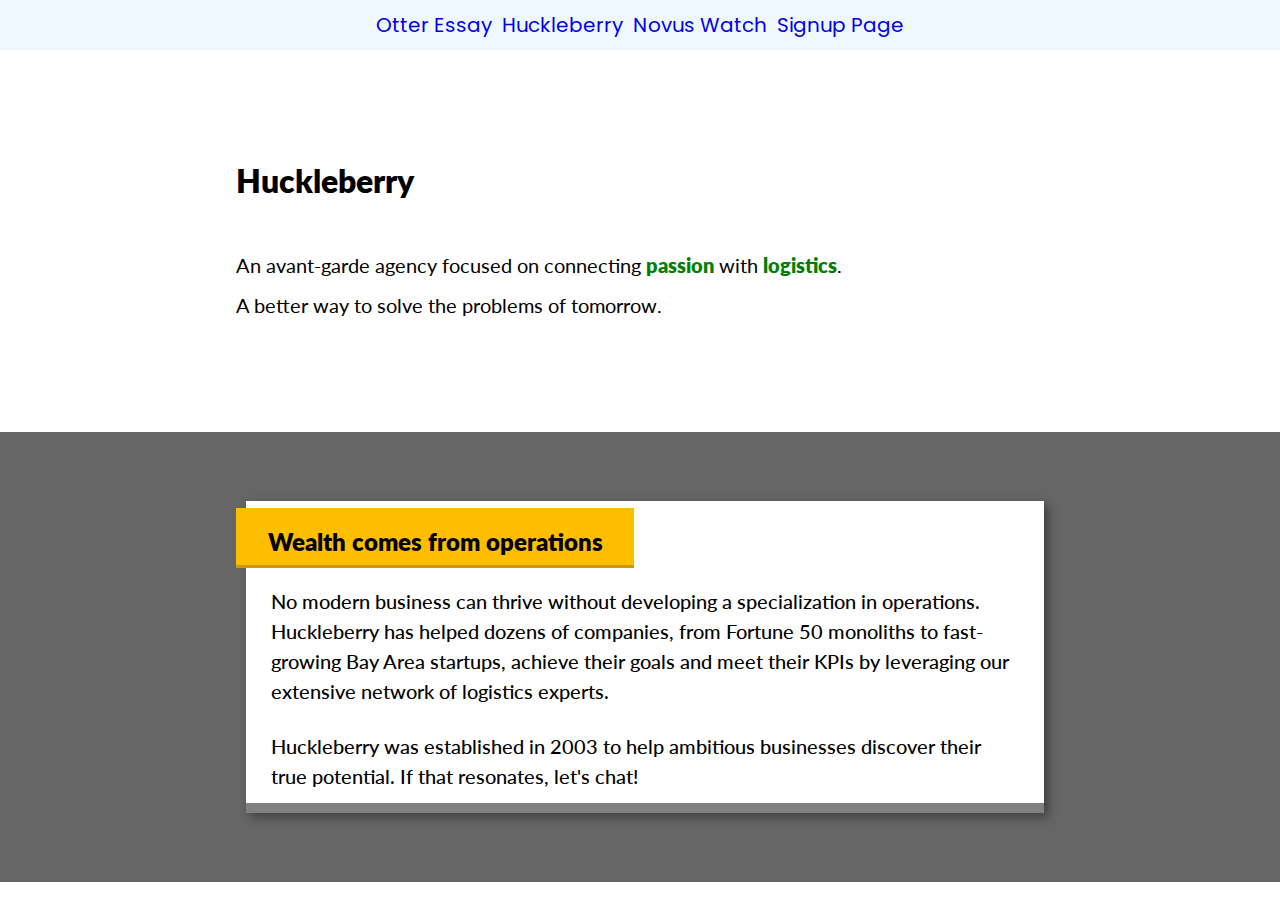
<file: huckleberry.html>
<!DOCTYPE html>
<html lang="en">
  <head>
    <meta charset="UTF-8" />
    <meta name="viewport" content="width=device-width, initial-scale=1.0" />
    <link rel="stylesheet" href="./css/huckleberry.css" />
    <link
      href="https://fonts.googleapis.com/css2?family=Lato:ital,wght@0,100;0,300;0,400;0,700;0,900;1,100;1,300;1,400;1,700;1,900&family=Poppins:ital,wght@0,100;0,200;0,300;0,400;0,500;0,600;0,700;0,800;0,900;1,100;1,200;1,300;1,400;1,500;1,600;1,700;1,800;1,900&display=swap"
      rel="stylesheet"
    />
    <title>Document</title>
  </head>
  <body>
    <nav>
        <ul>
            <li><a href="./index.html">Otter Essay</a></li>
            <li><a href="./huckleberry.html">Huckleberry</a></li>
             <li><a href="./novuswatch.html">Novus Watch</a></li>
             <li><a href="./signupPage.html">Signup Page</a></li>
        </ul>
    </nav>
    <div>
      <div class="top">
        <div class="container">
          <h1 class="titleCon">huckleberry</h1>
          <p class="desc">
            An avant-garde agency focused on connecting
            <span class="sub-desc">passion</span> with
            <span class="sub-desc">logistics</span>.
          </p>
          <p class="typo">A better way to solve the problems of tomorrow.</p>
        </div>
      </div>
      <div class="bottom">
        <div class="bottomFContainer">
            <div class="bottomContainer">
          <div class="titleContainer">
            <p class="title">Wealth comes from operations</p>
          </div>
          <div class="descContainer">
            <p class="topDesc">
              No modern business can thrive without developing a specialization
              in operations. Huckleberry has helped dozens of companies, from
              Fortune 50 monoliths to fast-growing Bay Area startups, achieve
              their goals and meet their KPIs by leveraging our extensive
              network of logistics experts.
            </p>
            <p class="bottomDesc">
                Huckleberry was established in 2003 to help ambitious businesses discover their true potential. If that resonates, let's chat!
            </p>
          </div>
        </div>
        </div>
      </div>
    </div>
  </body>
</html>
</file>
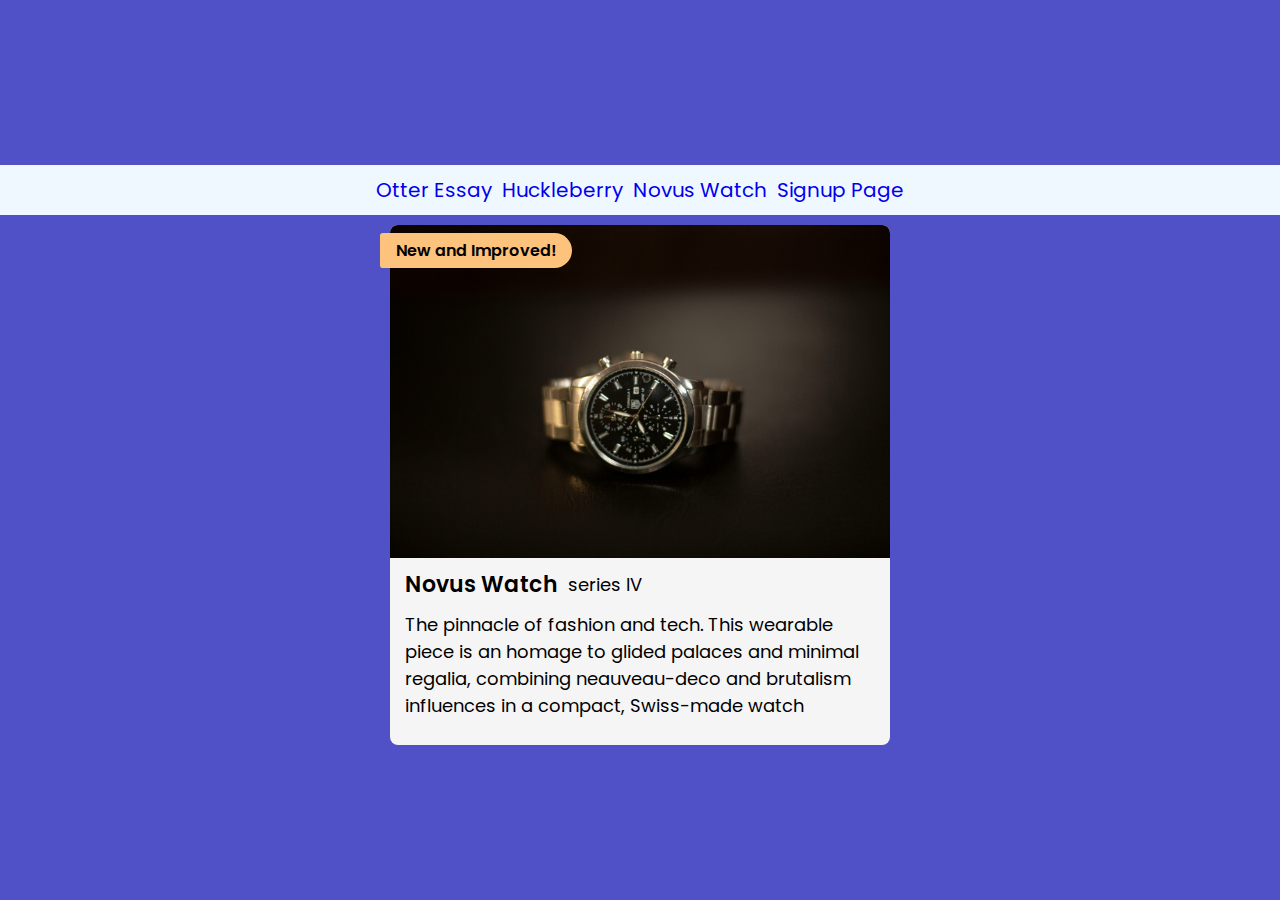
<file: novuswatch.html>
<!DOCTYPE html>
<html lang="en">
<head>
    <meta charset="UTF-8">
    <meta name="viewport" content="width=device-width, initial-scale=1.0">
    <link href="https://fonts.googleapis.com/css2?family=Poppins:ital,wght@0,100;0,200;0,300;0,400;0,500;0,600;0,700;0,800;0,900;1,100;1,200;1,300;1,400;1,500;1,600;1,700;1,800;1,900&display=swap" rel="stylesheet">
    <link rel="stylesheet" href="./css/novuswatch.css" />
    <title>Document</title>
</head>
<body>
    <nav>
        <ul>
            <li><a href="./index.html">Otter Essay</a></li>
            <li><a href="./huckleberry.html">Huckleberry</a></li>
             <li><a href="./novuswatch.html">Novus Watch</a></li>
             <li><a href="./signupPage.html">Signup Page</a></li>
        </ul>
    </nav>
    <div class="divContainer">
        <div class="container">
        <div class="card">
            <img src="./assets/images/novus.jpg" alt="novus-watch" class="card-img" />
            <div class="cardTag">
                New and Improved!
            </div>
            <div class="content">
                <div class="contentTitle">
                    <p class="firstTitle">Novus Watch</p>
                    <p class="secTitle">series IV</p>
                </div>
                <div class="contentDesc">
                    <p class="desc">
                        The pinnacle of fashion and tech. This wearable piece is an homage to glided palaces and minimal regalia, combining neauveau-deco and brutalism influences in a compact, Swiss-made watch
                    </p>
                </div>
            </div>
        </div>
    </div>
    </div>
</body>
</html>
</file>
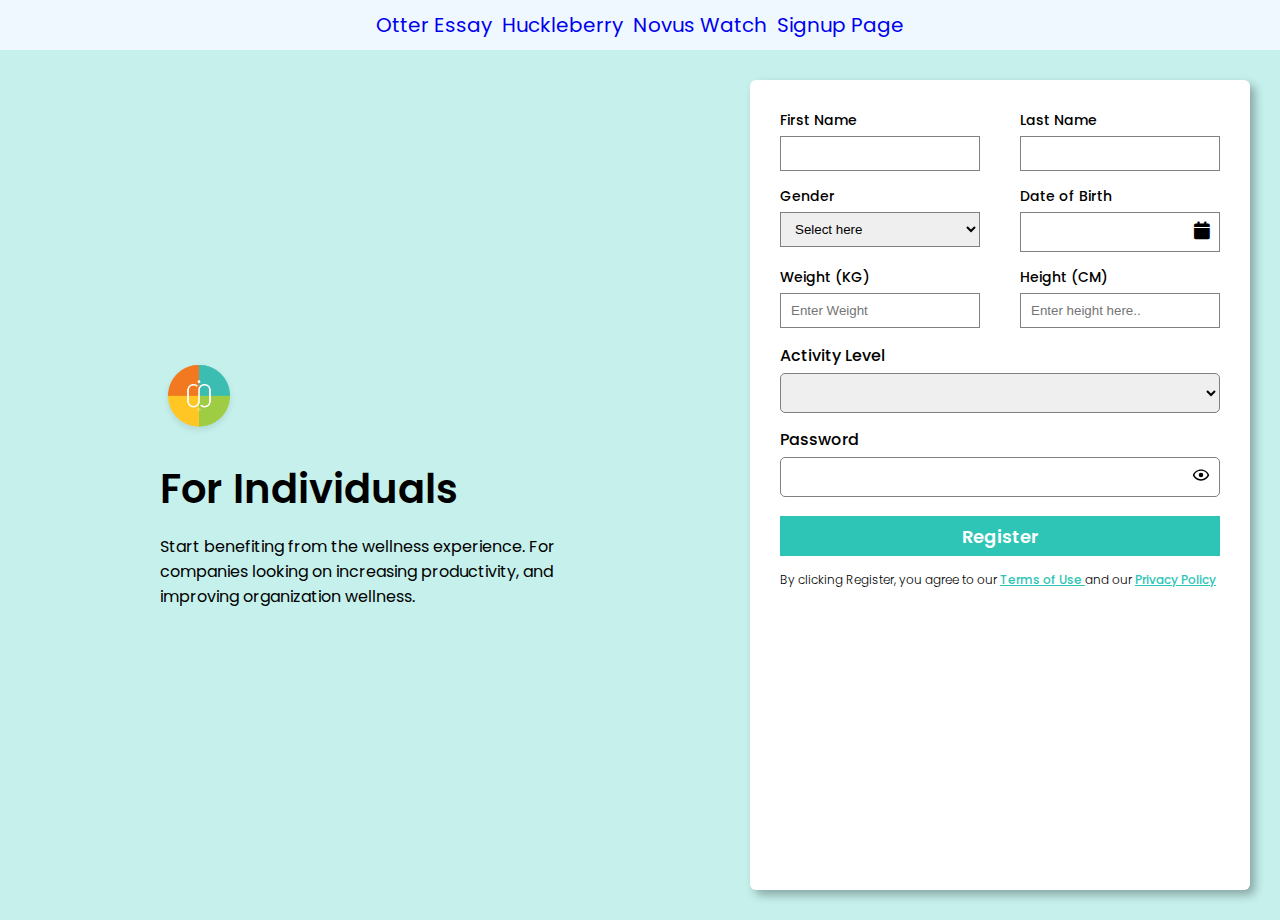
<file: signupPage.html>
<!DOCTYPE html>
<html lang="en">
  <head>
    <meta charset="UTF-8" />
    <meta name="viewport" content="width=device-width, initial-scale=1.0" />
    <link rel="stylesheet" href="./css/signup.css" />
    <link
      href="https://fonts.googleapis.com/css2?family=Poppins:ital,wght@0,100;0,200;0,300;0,400;0,500;0,600;0,700;0,800;0,900;1,100;1,200;1,300;1,400;1,500;1,600;1,700;1,800;1,900&display=swap"
      rel="stylesheet"
    />
    <link
      href="https://cdnjs.cloudflare.com/ajax/libs/font-awesome/6.0.0-beta3/css/all.min.css"
      rel="stylesheet"
    />
    <title>Document</title>
  </head>
  <body>
    <nav>
        <ul>
            <li><a href="./index.html">Otter Essay</a></li>
            <li><a href="./huckleberry.html">Huckleberry</a></li>
             <li><a href="./novuswatch.html">Novus Watch</a></li>
             <li><a href="./signupPage.html">Signup Page</a></li>
        </ul>
    </nav>
    <div class="container">
      <div class="firstContent">
        <img src="./assets/images/Logo.png" alt="logo" />
        <h1>For Individuals</h1>
        <p>
          Start benefiting from the wellness experience. For companies looking
          on increasing productivity, and improving organization wellness.
        </p>
      </div>
      <div class="secContent">
        <div>
          <div class="signIn">
            <div class="firstSignIn">
              <p>First Name</p>
              <input />
            </div>
            <div class="firstSignIn">
              <p>Last Name</p>
              <input />
            </div>
          </div>
          <div class="signIn">
            <div class="firstSignIn">
              <p>Gender</p>
              <select>
                <option value="0">Select here</option>
              </select>
            </div>
            <div class="firstSignIn">
              <p>Date of Birth</p>
              <div class="input-wrapper">
                <input type="text" />
                <i class="fa fa-calendar"></i>
              </div>
            </div>
          </div>
          <div class="signIn">
            <div class="firstSignIn">
              <p>Weight (KG)</p>
              <input placeholder="Enter Weight" />
            </div>
            <div class="firstSignIn">
              <p>Height (CM)</p>
              <input placeholder="Enter height here.. " />
            </div>
          </div>
        </div>
        <div>
            <div class="secSignIn">
                <p>
                    Activity Level
                </p>
                <select>
                    <option value="0"></option>
                </select>
            </div>
            <div class="secSignIn">
                <p>
                    Password
                </p>
                <div class="password-wrapper">
                    <input type="password" />
                    <svg class="password-icon" xmlns="http://www.w3.org/2000/svg" width="1em" height="1em" viewBox="0 0 24 24"><path fill="currentColor" d="M12 9a3 3 0 0 1 3 3a3 3 0 0 1-3 3a3 3 0 0 1-3-3a3 3 0 0 1 3-3m0-4.5c5 0 9.27 3.11 11 7.5c-1.73 4.39-6 7.5-11 7.5S2.73 16.39 1 12c1.73-4.39 6-7.5 11-7.5M3.18 12a9.821 9.821 0 0 0 17.64 0a9.821 9.821 0 0 0-17.64 0"/></svg>
                </div>
            </div>
        </div>
        <div>
            <button class="button">Register</button>
        </div>
        <p class="terms">
            By clicking Register, you agree to our <span>
                Terms of Use
            </span> and our <span>Privacy Policy</span>
        </p>
      </div>
      <div class="termsandcon">
        <p>
            By clicking Register, you agree to our <span>
                Terms of Use
            </span> and our <span>Privacy Policy</span>
        </p>
      </div>
    </div>
  </body>
</html>
</file>
<file: css/huckleberry.css>
*{
    padding: 0;
    margin: 0;
    box-sizing: border-box;
}

nav{
    display: flex;
    justify-content: center;
    align-items: center;
    background-color: aliceblue;
}

ul{
    display: flex;
    flex-direction: row;
    gap: 10px;
    padding: 10px 0px;
}

li{
    list-style: none;
}

a{
    text-decoration: none;
    font-size: 20px;
    font-family: "Poppins";
}

.top{
    display: flex;
    width: 100%;
    height: 382px;
    justify-content: center;
    align-items: center;
    flex-direction: column;
}

@media (max-width: 768px){
    .top{
        display: flex;
        align-items: start;
        padding: 0px 20px;
    }
}

.container{
   width: 808px;
}
@media (max-width: 425px){
    .container{
   width: 100%;
}
}


.titleCon{
    margin-bottom: 50px;
    text-transform: capitalize;
    font-family: "Lato";
    font-weight: 800;
    font-size: 32px;
    line-height: 38.4px;
}

.desc{
    margin-bottom: 10px;
    font-family: "Lato";
    font-weight: 400;
    font-size: 20px;
    color: #000000;
    line-height: 30px;
}

.sub-desc{
    color: green;
    font-weight: 800;
}

.typo{
    font-family: "Lato";
    font-weight: 400;
    font-size: 20px;
    color: #000000;
    line-height: 30px;
}

.bottom{
    display: flex;
    width: 100%;
    height: 450px;
    background-color: #666666;
    justify-content: center;
    align-items: center;
}

@media (max-width: 768px) {
    .bottom{
    display: flex;
    width: 100%;
    height: 450px;
    background-color: #666666;
}
}

.bottomFContainer{
    display: flex;
    width: 808px;
    height: 312px;
    position: relative;
}


.bottomContainer{
    display: flex;
    width: 800px;
    height: 312px;
    background-color: #FFFFFF;
    box-shadow: 4px 4px 10px rgba(0, 0, 0, 0.4);
    margin-left: 10px;
    border-bottom: 10px solid gray;
}

@media (max-width: 425px) {
    .bottomContainer{
    width: 100%;
    height: 800px;
    background-color: #FFFFFF;
    box-shadow: 4px 4px 10px rgba(0, 0, 0, 0.4);
    margin-left: 10px;
    border-bottom: 10px solid gray;
}
}

@media (max-width: 758px){
    .bottomContainer{
    display: flex;
    width: 100%;
    height: 312px;
    background-color: #FFFFFF;
    box-shadow: 4px 4px 10px rgba(0, 0, 0, 0.4);
    margin-left: 10px;
    border-bottom: 10px solid gray;
    }
}

.titleContainer{
    background-color: #FFBF00;
    border-bottom: 3px solid #CC9900;
    width: 398px;
    height: 60px;
    padding: 20px;
    position: absolute;
    margin-top: 7px;
    left: 0;
    z-index: 100;
}

@media (max-width: 425px) {
   .titleContainer{
    background-color: #FFBF00;
    border-bottom: 3px solid #CC9900;
    width: 350px;
    height: 50px;
    padding: 10px;
    position: absolute;
    margin-top: 20px;
    margin-right: 300px;
    z-index: 100;
} 
}

.title{
    font-family: "Lato";
    font-weight: 800;
    font-size: 24px;
    color: #000000;
    line-height: 28.8px;
    text-align: center;
}

@media (max-width: 425px) {
   .title{
    font-family: "Lato";
    font-weight: 800;
    font-size: 20px;
    color: #000000;
    line-height: 28.8px;
    flex-wrap: wrap;
}
}

.descContainer{
    margin-top: 60px;
}

@media (max-width: 425px) {
  .descContainer{
    margin-top: 70px;
}

}


.topDesc{
     font-family: "Lato";
    font-weight: 500;
    font-size: 20px;
    line-height: 30px;
    color: #000000;
    padding: 25px;
}

.bottomDesc{
    font-family: "Lato";
    font-weight: 500;
    font-size: 20px;
    line-height: 30px;
    color: #000000;
    padding: 0px 25px;
}

@media (max-width: 425px){
    .topDesc{
     font-family: "Lato";
    font-weight: 500;
    font-size: 16px;
    line-height: 30px;
    color: #000000;
    padding: 22px;
}
}

@media (max-width: 425px){
    .bottomDesc{
     font-family: "Lato";
    font-weight: 500;
    font-size: 16px;
    line-height: 30px;
    color: #000000;
    padding: 0px 22px 22px 22px ;
}
}
</file>
<file: css/novuswatch.css>
*{
    margin: 0;
    padding: 0;
    box-sizing: border-box;
}

body{
    display: flex;
    flex-direction: column;
    background-color: rgb(80, 80, 199);
    width: 100%;
    height: 100vh;
    justify-content: center;
    align-items: center;
}

nav{
    display: flex;
    width: 100%;
    justify-content: center;
    align-items: center;
    background-color: aliceblue;
}

ul{
    display: flex;
    flex-direction: row;
    gap: 10px;
    padding: 10px 0px;
}

li{
    list-style: none;
}

a{
    text-decoration: none;
    font-size: 20px;
    font-family: "Poppins";
}

.divContainer{
    display: flex;
    width: 520px;
    height: 520px;
    position: relative;
    border-radius: 8px;
}

.container{
    display: flex;
    width: 500px;
    height: 520px;
    background-color: whitesmoke;
    position: absolute;
    margin: 10px;
    border-radius: 8px;
}

.cardTag{
    position: absolute;
    font-size: 16px;
    font-family: "Poppins";
    font-weight: 600;
    margin-left: -10px;
    padding: 5px 16px;
    margin-top: 8px;
    background-color: rgb(253, 195, 124);
    border-top-right-radius: 25px;
    border-bottom-right-radius: 25px;
    border-top-left-radius: 4px;
    border-bottom-left-radius: 4px;
}

.card{
    display: flex;
    width: 500px;
    height: 600px;
    flex-direction: column;
}

.card-img{
    background-size: contain;
    background-repeat: no-repeat;
    border-top-left-radius: 8px;
    border-top-right-radius: 8px;
}

.content{
    display: flex;
    flex-direction: column;
    padding: 10px 15px;
    gap: 10px;
}

.contentTitle{
    display: flex;
    flex-direction: row;
    gap: 10px;
}


.firstTitle{
    font-size: 22px;
    font-family: "Poppins";
    font-weight: 600;
}

.secTitle{
    font-size: 18px;
    font-family: "Poppins";
    font-weight: 400;
    padding-top: 3px;
}

.desc{
    font-size: 18px;
    font-family: "Poppins";
    font-weight: 400;
}
</file>
<file: css/signup.css>
*{
    margin: 0px;
    padding: 0px;
    box-sizing: border-box;
}

body{
    background-color: #c5f0ec;
}

nav{
    display: flex;
    justify-content: center;
    align-items: center;
    background-color: aliceblue;
}

ul{
    display: flex;
    flex-direction: row;
    gap: 10px;
    padding: 10px 0px;
}

li{
    list-style: none;
}

a{
    text-decoration: none;
    font-size: 20px;
    font-family: "Poppins";
}

.container{
    display: flex;
    justify-content: space-between;
    flex-direction: row;
}

@media (max-width: 375px) {
    .container{
    display: flex;
    justify-content: space-between;
    flex-direction: column;
    padding: 0px 10px;
}
}

@media (max-width: 425px) {
    .container{
    display: flex;
    justify-content: space-between;
    flex-direction: column;
    padding: 0px 20px;
}
}

.firstContent{
    justify-content: center;
    align-items: center;
    margin: auto;
    max-width: 400px;
    height: 250px;
    gap: 30px;
}

@media (max-width: 375px) {
    .firstContent{
    justify-content: center;
    align-items: center;
    margin: auto;
    padding: 0px 15px;
    max-width: 400px;
    height: 250px;
    gap: 30px;
}
}

@media (max-width: 425px) {
    .firstContent{
    justify-content: center;
    align-items: center;
    margin: auto;
    padding: 0px 15px;
    max-width: 400px;
    height: 250px;
    gap: 30px;
}
}




.firstContent img{
    width: 77.8px;
    height: 80px;
    justify-content: flex-start;
}

.firstContent h1{
    font-family: 'Poppins';
    font-size: 40px;
    font-weight: 600;
    margin: 15px 0px;
}

@media (max-width: 375px) {
   .firstContent h1{
    font-family: 'Poppins';
    font-size: 30px;
    font-weight: 600;
    margin: 10px 0px;
}
}

@media (max-width: 425px) {
   .firstContent h1{
    font-family: 'Poppins';
    font-size: 28px;
    font-weight: 600;
    margin: 10px 0px;
}
}

.firstContent p{
    font-family: 'Poppins';
    font-size: 16px;
    font-weight: 400;
}

@media (max-width: 375px) {
.firstContent p{
    font-family: 'Poppins';
    font-size: 14px;
    font-weight: 400;
}
}

@media (max-width: 375px) {
.firstContent p{
    font-family: 'Poppins';
    font-size: 14px;
    font-weight: 400;
}
}




.secContent{
    display: flex;
    flex-direction: column;
    width: 500px;
    height: 90vh;
    background-color: #FFFFFF;
    margin: 30px;
    border-radius: 6px;
    padding: 30px;
    box-shadow: 5px 5px 10px rgba(0, 0, 0, 0.3);
}

@media (max-width: 375px) {
    .secContent{
    display: flex;
    flex-direction: column;
    width: 327px;
    height: 730px;
    background-color: #FFFFFF;
    border-radius: 6px;
    padding: 20px;
    margin: 0px auto;
    box-shadow: 5px 5px 10px rgba(0, 0, 0, 0.3);
}
}

@media (max-width: 425px) {
    .secContent{
    display: flex;
    flex-direction: column;
    width: 100%;
    height: 730px;
    background-color: #FFFFFF;
    border-radius: 6px;
    padding: 20px;
    margin: 0px auto;
    box-shadow: 5px 5px 10px rgba(0, 0, 0, 0.3);
}
}

.signIn{
    display: flex;
    flex-direction: row;
    justify-content: space-between;
    margin-bottom: 15px;
}

@media (max-width: 375px) {
    .signIn{
    display: flex;
    flex-direction: column;
}
}

@media (max-width: 425px) {
    .signIn{
    display: flex;
    flex-direction: column;
}
}



.firstSignIn p{
    font-family: 'Poppins';
    font-size: 14px;
    font-weight: 500;
}

.firstSignIn input {
    width: 200px;
    height: 35px;
    border: 1px solid gray;
    padding: 0px 10px;
    margin-top: 5px;
}

@media (max-width: 375px) {
    .firstSignIn input {
    width: 100%;
    height: 35px;
    border: 1px solid gray;
    margin-bottom: 10px ;
}
}

@media (max-width: 425px) {
    .firstSignIn input {
    width: 100%;
    height: 35px;
    border: 1px solid gray;
    margin-bottom: 10px ;
}
}

.firstSignIn select{
    width: 200px;
    height: 35px;
    border: 1px solid gray;
    margin-top: 5px;
    padding: 0px 10px;
}


@media (max-width: 375px) {
    .firstSignIn select{
    width: 100%;
    height: 35px;
    border: 1px solid gray;
    margin-bottom: 15px ;
}
}

@media (max-width: 425px) {
    .firstSignIn select{
    width: 100%;
    height: 35px;
    border: 1px solid gray;
    margin-bottom: 15px ;
}
}


.firstSignIn option{
    font-family: 'Poppins';
    font-size: 16px;
    font-weight: 600;
    color: #737373;
}

.input-wrapper {
    position: relative;
    display: inline-block;
}

@media (max-width: 375px) {
    .input-wrapper {
    position: relative;
    display: inline-block;
    width: 100%;
}
}

@media (max-width: 425px) {
    .input-wrapper {
    position: relative;
    display: inline-block;
    width: 100%;
}
}

.input-wrapper input {
    padding-left: 30px;
    padding-right: 10px; 
    font-size: 16px;
    height: 40px;
    width: 200px;
}

@media (max-width: 375px) {
    .input-wrapper input {
    width: 100%;
    height: 40px;
    font-size: 16px;
    padding-left: 50px;
    padding-right: 10px; 
}
}

@media (max-width: 425px) {
    .input-wrapper input {
    width: 100%;
    height: 40px;
    font-size: 16px;
    padding-left: 50px;
    padding-right: 10px; 
}
}

.input-wrapper i {
    position: absolute;
    right: 10px;
    top: 50%;
    transform: translateY(-50%); 
    font-size: 18px; 
}

@media (max-width: 375px) {
    .input-wrapper i {
    position: absolute;
    right: 10px;
    top: 50%;
    transform: translateY(-50%); 
    font-size: 18px; 
}
}

@media (max-width: 425px) {
    .input-wrapper i {
    position: absolute;
    right: 10px;
    top: 50%;
    transform: translateY(-50%); 
    font-size: 18px; 
}
}


.secSignIn{
    width: 100%;
    margin-bottom: 14px;
}

.secSignIn p{
    font-family: 'Poppins';
    font-size: 16px;
    font-weight: 500;
}

.secSignIn input{
    width: 100%;
    height: 40px;
    border: 1px solid gray;
    border-radius: 5px;
    padding: 0px 10px;
    margin-top: 5px;
}

.secSignIn select {
    width: 100%;
    height: 40px;
    border: 1px solid gray;
    border-radius: 5px;
    padding: 0px 10px;
    margin-top: 5px;
}

.password-wrapper{
    position: relative;
}

.password-wrapper input{
    padding-left: 30px;
    padding-right: 10px; 
    font-size: 16px;
    width: 100%;
    height: 40px;
    border: 1px solid gray;
    border-radius: 5px;
    padding: 0px 10px;
    margin-top: 5px;
}

.password-icon{
    position: absolute;
    right: 10px;
    top: 50%;
    transform: translateY(-50%); 
    font-size: 18px; 
}

.button{
    width: 100%;
    height: 40px;
    border: 1px solid gray;
    padding: 0px 10px;
    margin-top: 5px;
    background-color: #2EC4B6;
    border: none;
    color: #FFFFFF;
    font-family: 'Poppins';
    font-size: 18px;
    font-weight: 600;
}

.terms{
    font-family: 'Poppins';
    font-size: 12px;
    font-weight: 300;
    padding-top: 15px;
}

.terms span {
    color: #2EC4B6;
    font-weight: 500;
    text-decoration: underline;
}

@media (max-width: 375px) {
    .terms{
    display: none;
    font-family: 'Poppins';
    font-size: 12px;
    font-weight: 300;
    padding-top: 5px;
    }
}

@media (max-width: 425px) {
    .terms{
    display: none;
    font-family: 'Poppins';
    font-size: 12px;
    font-weight: 300;
    padding-top: 5px;
}

.terms span {
    color: #2EC4B6;
    font-weight: 500;
    text-decoration: underline;
}
}

.termsandcon{
    display: none;
}


@media (max-width: 375px) {
    .termsandcon{
    display: flex;
    font-family: 'Poppins';
    font-size: 12px;
    font-weight: 300;
    padding-top: 5px;
}

}

@media (max-width: 425px) {
    .termsandcon{
    display: flex;
    font-family: 'Poppins';
    font-size: 12px;
    font-weight: 300;
    padding-top: 5px;
}

}

@media (max-width: 375px) {
    .termsandcon span {
    color: #2EC4B6;
    font-weight: 500;
    text-decoration: underline;
    }
}

@media (max-width: 425px) {
    .termsandcon span {
    color: #2EC4B6;
    font-weight: 500;
    text-decoration: underline;
    }
}

@media (max-width: 375px) {
    .termsandcon p {
    font-family: 'Poppins';
    font-size: 14px;
    font-weight: 300;
    padding-top: 5px;
    text-align: center;
    margin: 10px;
}
}

@media (max-width: 425px) {
    .termsandcon p {
    font-family: 'Poppins';
    font-size: 14px;
    font-weight: 300;
    padding-top: 5px;
    text-align: center;
    margin: 10px;
}
}
</file>
